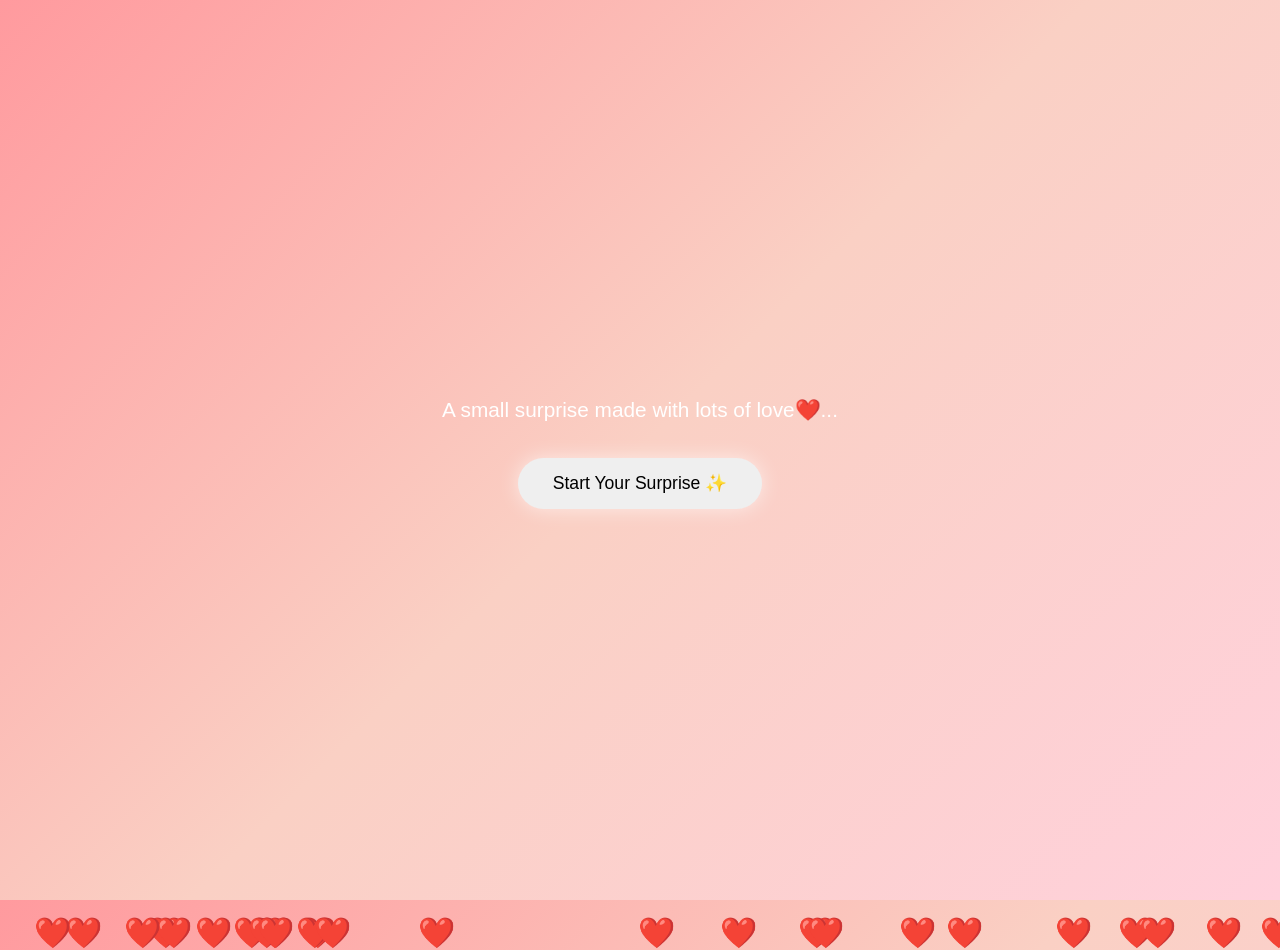
<file: index.html>
<!DOCTYPE html>
<html lang="en">

<head>
    <meta charset="UTF-8">
    <meta name="viewport" content="width=device-width, initial-scale=1.0">
    <title>Happy Birthday Priya ❤️</title>

    <link rel="stylesheet" href="css/style.css">
</head>

<body>

    <div class="welcome-container welcome-page">
        <p>
            A small surprise made with lots of love❤️...
        </p>
        <button id="startBtn">
            Start Your Surprise ✨
        </button>
    </div>
    <script src="js/script.js"></script>
</body>

</html>
</file>
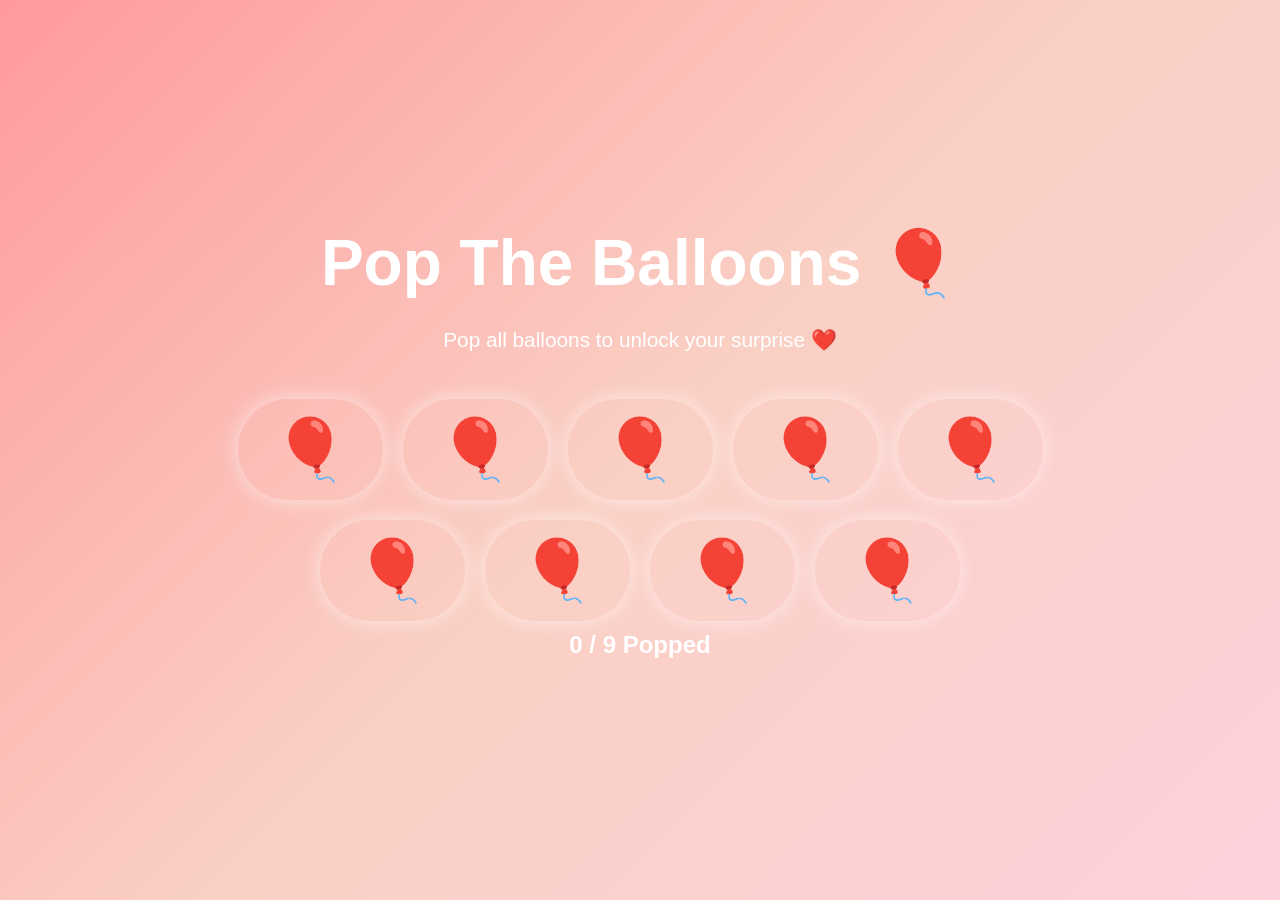
<file: balloon.html>
<!DOCTYPE html>
<html lang="en">

<head>

    <meta charset="UTF-8">

    <meta name="viewport" content="width=device-width, initial-scale=1.0">

    <title>Pop The Balloons 🎈</title>

    <link rel="stylesheet" href="css/style.css">

</head>

<body>

    <div class="welcome-container">

        <h1>Pop The Balloons 🎈</h1>

        <p>
            Pop all balloons to unlock your surprise ❤️
        </p>

        <div id="balloonArea"></div>

        <h2 id="count">
            0 / 9 Popped
        </h2>

    </div>

    <script src="js/balloon.js"></script>

</body>

</html>
</file>
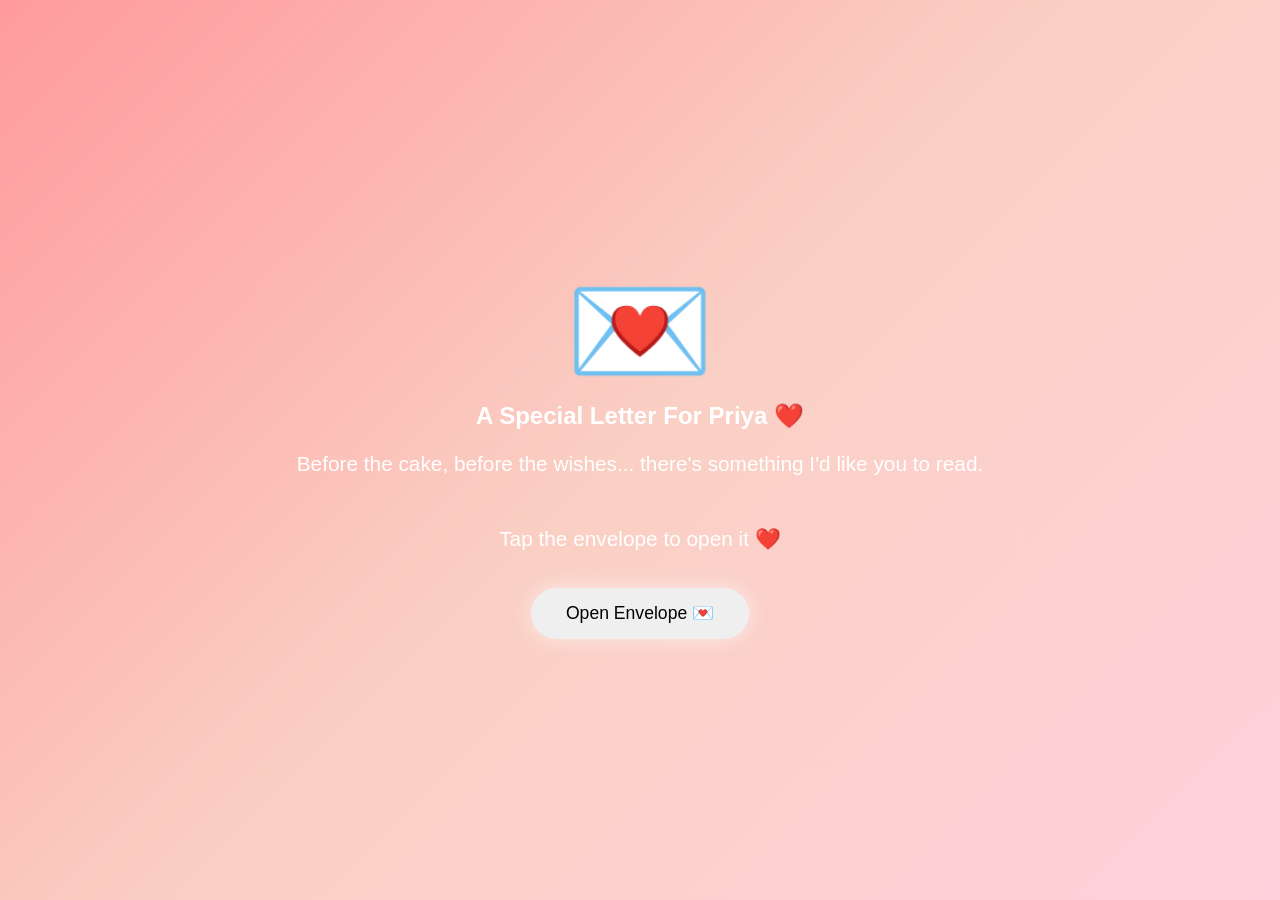
<file: envelope.html>
<!DOCTYPE html>
<html lang="en">
<head>

    <meta charset="UTF-8">

    <meta name="viewport"
          content="width=device-width, initial-scale=1.0">

    <title>A Letter For Priya ❤️</title>

    <link rel="stylesheet" href="css/style.css">

</head>
<body>

<div class="welcome-container">

    <div style="font-size:120px;">
        💌
    </div>

    <h2>A Special Letter For Priya ❤️</h2>

    <p>
        Before the cake, before the wishes...
        there's something I'd like you to read.
        <br><br>
        Tap the envelope to open it ❤️
    </p>

    <button id="openLetterBtn">
        Open Envelope 💌
    </button>

</div>

<script>

const openLetterBtn =
    document.getElementById("openLetterBtn");

if (openLetterBtn) {

    openLetterBtn.addEventListener(
        "click",
        function () {

            window.location.href =
                "letter.html";

        }
    );

}

</script>

</body>
</html>
</file>
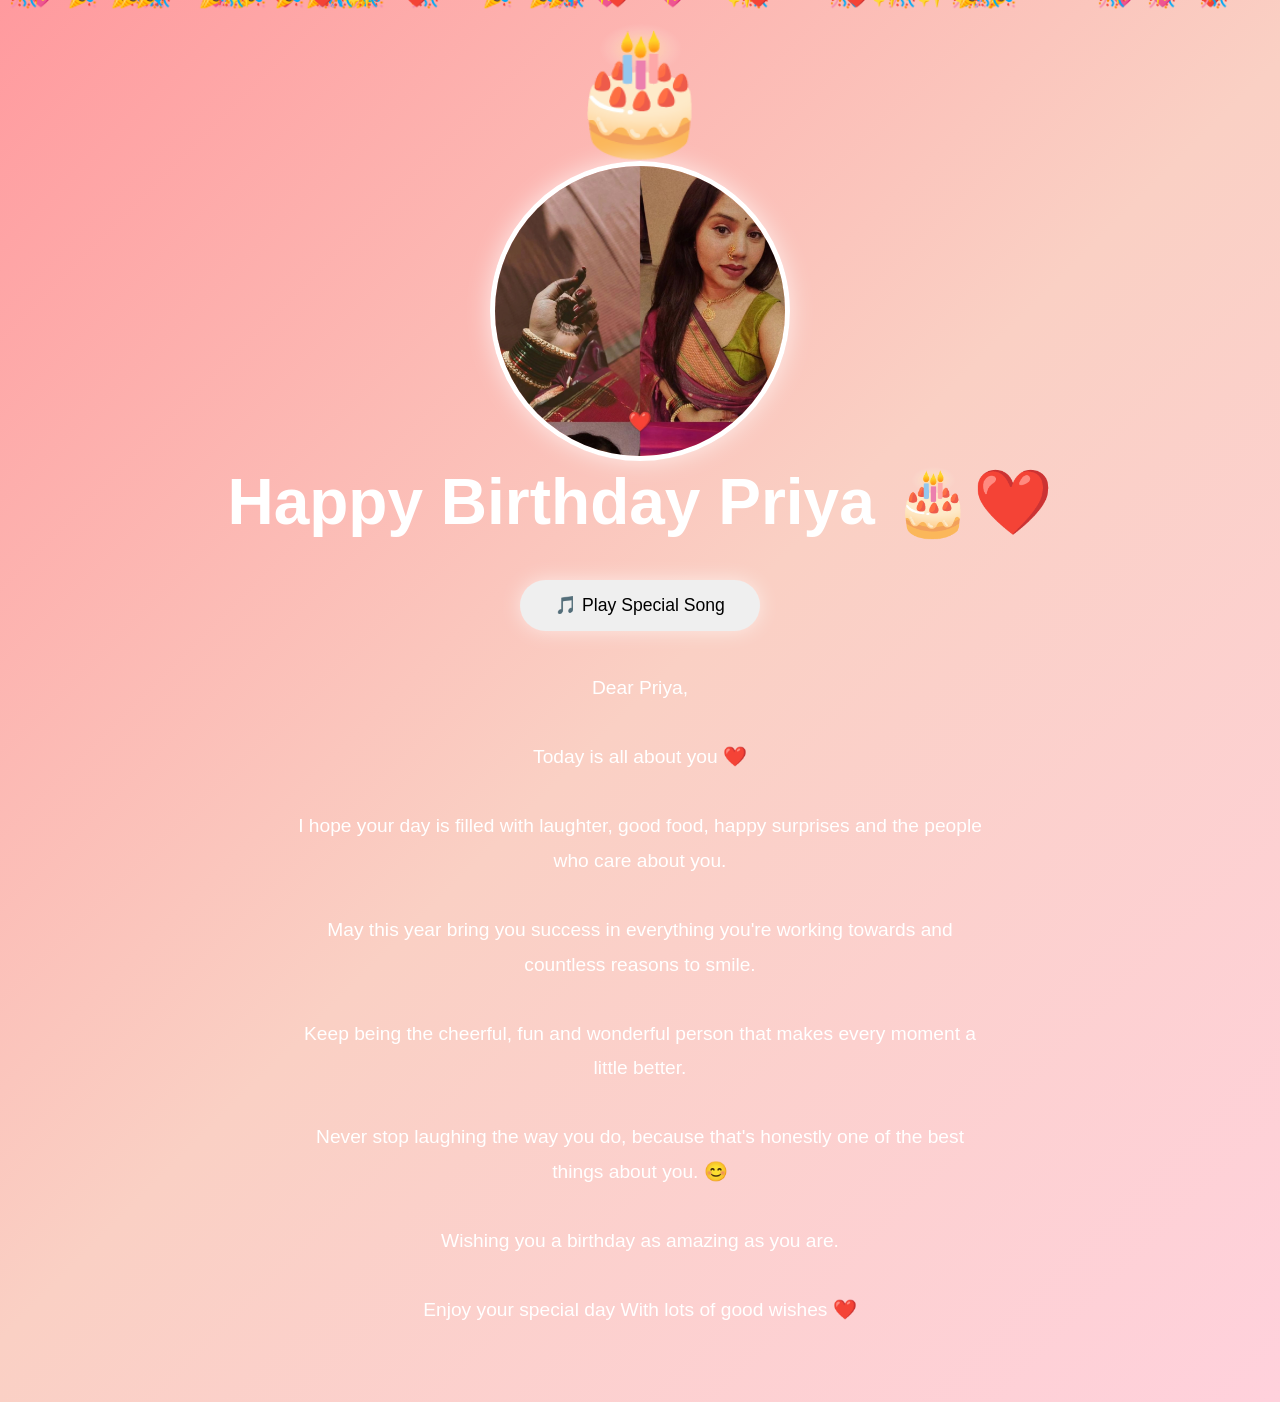
<file: final.html>
<!DOCTYPE html>

<html lang="en">
<head>
<meta charset="UTF-8">

<meta name="viewport"
      content="width=device-width, initial-scale=1.0">

<title>Happy Birthday Priya ❤️</title>

<link rel="stylesheet" href="css/style.css">

<style>

    .cake{
        font-size:120px;
        animation:bounce 2s infinite;
    }

 .birthday-photo{
    width:300px;
    height:300px;
    object-fit:cover;
    object-position:center top;
    border-radius:50%;
    border:5px solid white;
    box-shadow:0 0 25px rgba(255,255,255,0.7);
}

    .final-message{
        max-width:700px;
        margin:20px auto;
        line-height:1.8;
        color:white;
        font-size:1.2rem;
    }

    .confetti{
        position:fixed;
        top:-20px;
        font-size:25px;
        animation:fall linear infinite;
        z-index:1;
        pointer-events:none;
    }

    #playMusicBtn{
        margin-top:20px;
        margin-bottom:20px;
    }

    @keyframes fall{

        from{
            transform:translateY(-20px);
        }

        to{
            transform:translateY(110vh);
        }

    }

    @keyframes bounce{

        0%,100%{
            transform:translateY(0);
        }

        50%{
            transform:translateY(-20px);
        }

    }

</style>

</head>
<body>

<audio id="birthdayMusic" loop>
    <source src="music/birthday.mp3" type="audio/mpeg">
</audio>

<div class="welcome-container">
<div class="cake">🎂</div>

<img
    src="images/photo-final.jpg"
    alt="Priya"
    class="birthday-photo">

<h1>Happy Birthday Priya 🎂❤️</h1>
<button id="playMusicBtn">
    🎵 Play Special Song
</button>
<div class="final-message">
    Dear Priya,
    <br><br>
    Today is all about you ❤️
    <br><br>
    I hope your day is filled with laughter,
    good food, happy surprises and the people
    who care about you.
    <br><br>
    May this year bring you success in everything
    you're working towards and countless reasons
    to smile.
    <br><br>
    Keep being the cheerful, fun and wonderful
    person that makes every moment a little better.
    <br><br>
    Never stop laughing the way you do,
    because that's honestly one of the best things about you. 😊
    <br><br>
    Wishing you a birthday as amazing as you are.
    <br><br>
    Enjoy your special day
    With lots of good wishes ❤️
    <br><br>
</div>

</div>

<script>

const emojis = ["🎉","🎊","✨","💖","❤️"];

for(let i = 0; i < 60; i++){

    const confetti = document.createElement("div");

    confetti.className = "confetti";

    confetti.innerHTML =
        emojis[Math.floor(Math.random() * emojis.length)];

    confetti.style.left =
        Math.random() * 100 + "%";

    confetti.style.animationDuration =
        (3 + Math.random() * 5) + "s";

    confetti.style.animationDelay =
        Math.random() * 5 + "s";

    document.body.appendChild(confetti);

}

document
.getElementById("playMusicBtn")
.addEventListener("click", function(){

    document
        .getElementById("birthdayMusic")
        .play();

    this.style.display = "none";

});

</script>

</body>
</html>
</file>
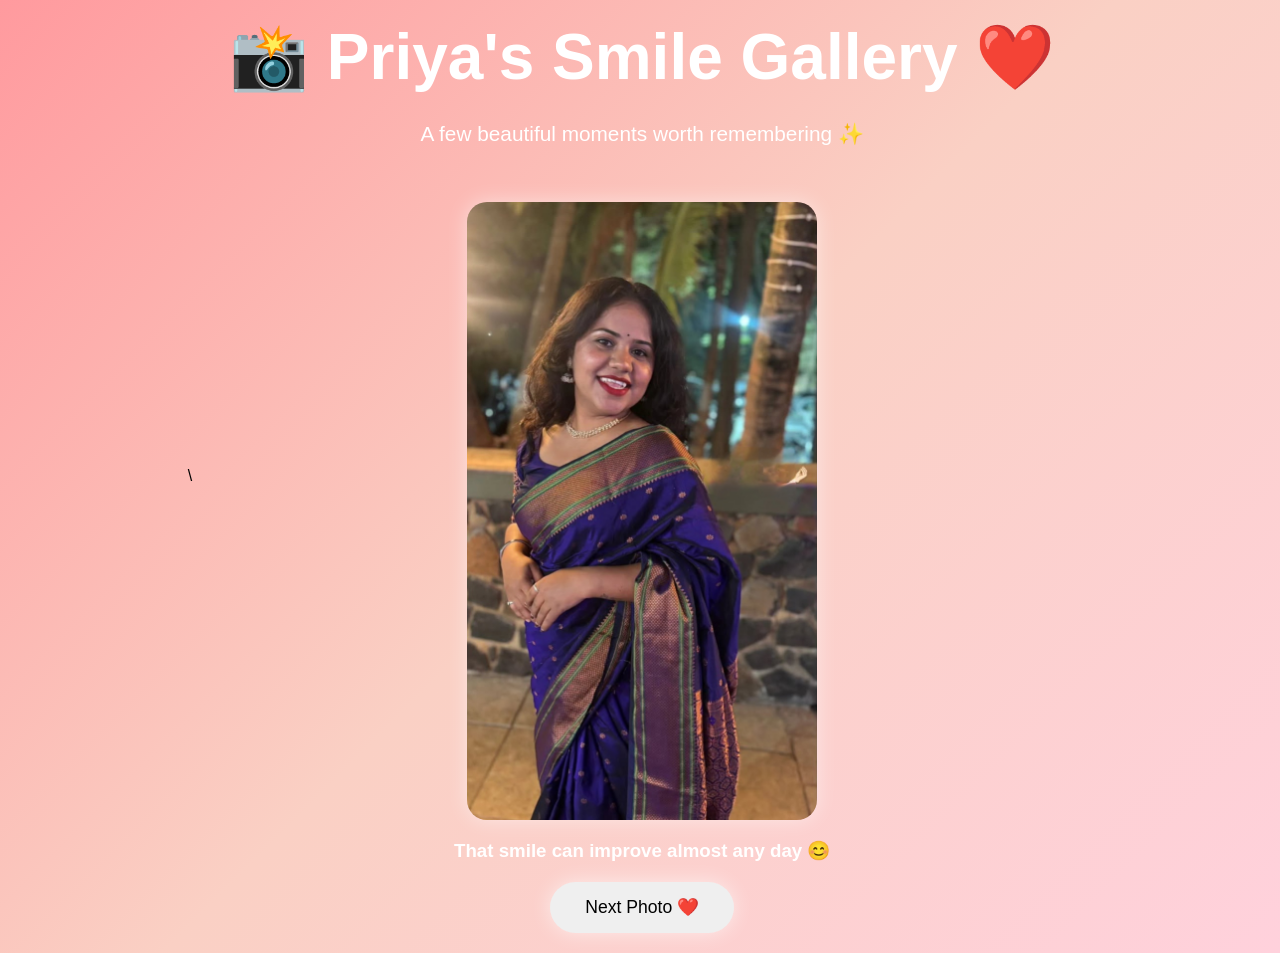
<file: gallery.html>
\<!DOCTYPE html>
<html lang="en">
<head>

    <meta charset="UTF-8">

    <meta name="viewport"
          content="width=device-width, initial-scale=1.0">

    <title>Priya's Smile Gallery ❤️</title>

    <link rel="stylesheet" href="css/style.css">

    <style>

        .gallery-image{
            width:350px;
            max-width:90%;
            border-radius:20px;
            box-shadow:0 0 20px rgba(255,255,255,0.5);
            margin-top:20px;
            transition:0.4s ease;
        }

        #caption{
            color:white;
            margin-top:20px;
            margin-bottom:20px;
        }

    </style>

</head>
<body>

<div class="welcome-container">

    <h1>📸 Priya's Smile Gallery ❤️</h1>

    <p>
        A few beautiful moments worth remembering ✨
    </p>

    <img
        id="memoryImage"
        class="gallery-image"
       src="images/photo1.jpg"
        alt="Priya">

    <h3 id="caption">
        That smile can improve almost any day 😊
    </h3>

    <button id="nextPhotoBtn">
        Next Photo ❤️
    </button>

</div>

<script>

const photos = [
    "images/photo1.jpg",
    "images/photo2.jpg",
    "images/photo3.jpg",
    "images/photo4.jpg"
];

const captions = [
    "That smile can improve almost any day 😊",
    "Always carrying her own sunshine ✨",
    "The smile that usually arrives before the joke 😄❤️",
    "Looking elegant... and probably planning some mischief 😄 🌸"
];

let index = 0;

const image =
    document.getElementById("memoryImage");

const caption =
    document.getElementById("caption");

document
.getElementById("nextPhotoBtn")
.addEventListener("click", function(){

    index++;

    if(index >= photos.length){

        window.location.href =
            "reasons.html";

        return;
    }

    image.style.opacity = "0";

    setTimeout(function(){

        image.src = photos[index];

        caption.innerHTML =
            captions[index];

        image.style.opacity = "1";

    }, 250);

});

</script>

</body>
</html>
</file>
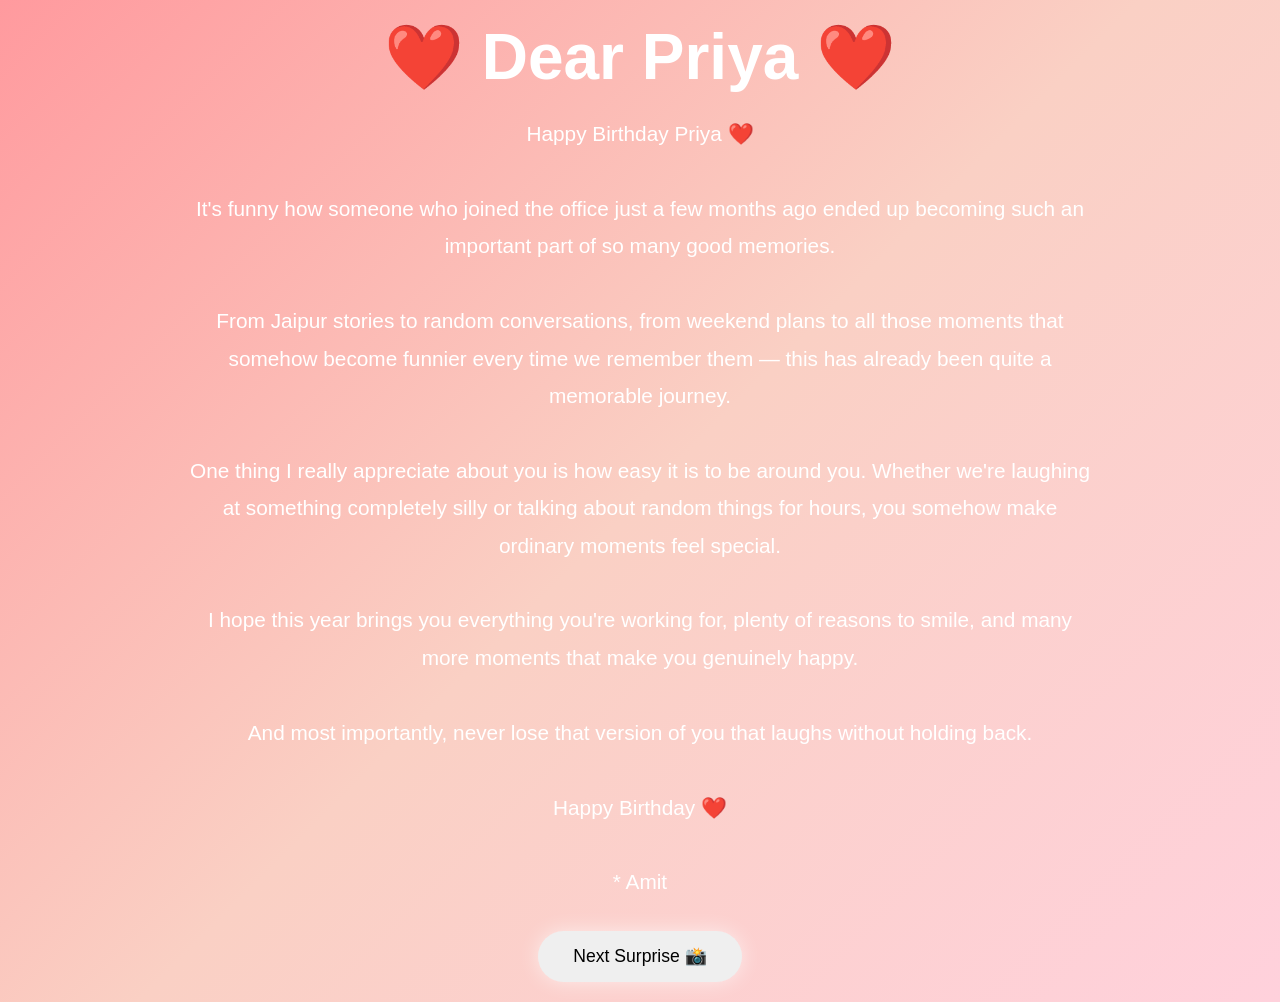
<file: letter.html>
<!DOCTYPE html>
<html lang="en">
<head>

    <meta charset="UTF-8">

    <meta name="viewport"
          content="width=device-width, initial-scale=1.0">

    <title>Letter For Priya ❤️</title>

    <link rel="stylesheet" href="css/style.css">

</head>
<body>

<div class="welcome-container">

    <h1>❤️ Dear Priya ❤️</h1>

    <p>

Happy Birthday Priya ❤️

<br><br>

It's funny how someone who joined the office just a few months ago ended up becoming such an important part of so many good memories.

<br><br>

From Jaipur stories to random conversations, from weekend plans to all those moments that somehow become funnier every time we remember them — this has already been quite a memorable journey.

<br><br>

One thing I really appreciate about you is how easy it is to be around you. Whether we're laughing at something completely silly or talking about random things for hours, you somehow make ordinary moments feel special.

<br><br>

I hope this year brings you everything you're working for, plenty of reasons to smile, and many more moments that make you genuinely happy.

<br><br>

And most importantly, never lose that version of you that laughs without holding back.

<br><br>

Happy Birthday ❤️

<br><br>

* Amit

</p>


    <button onclick="window.location.href='gallery.html'">
        Next Surprise 📸
    </button>

</div>

</body>
</html>
</file>
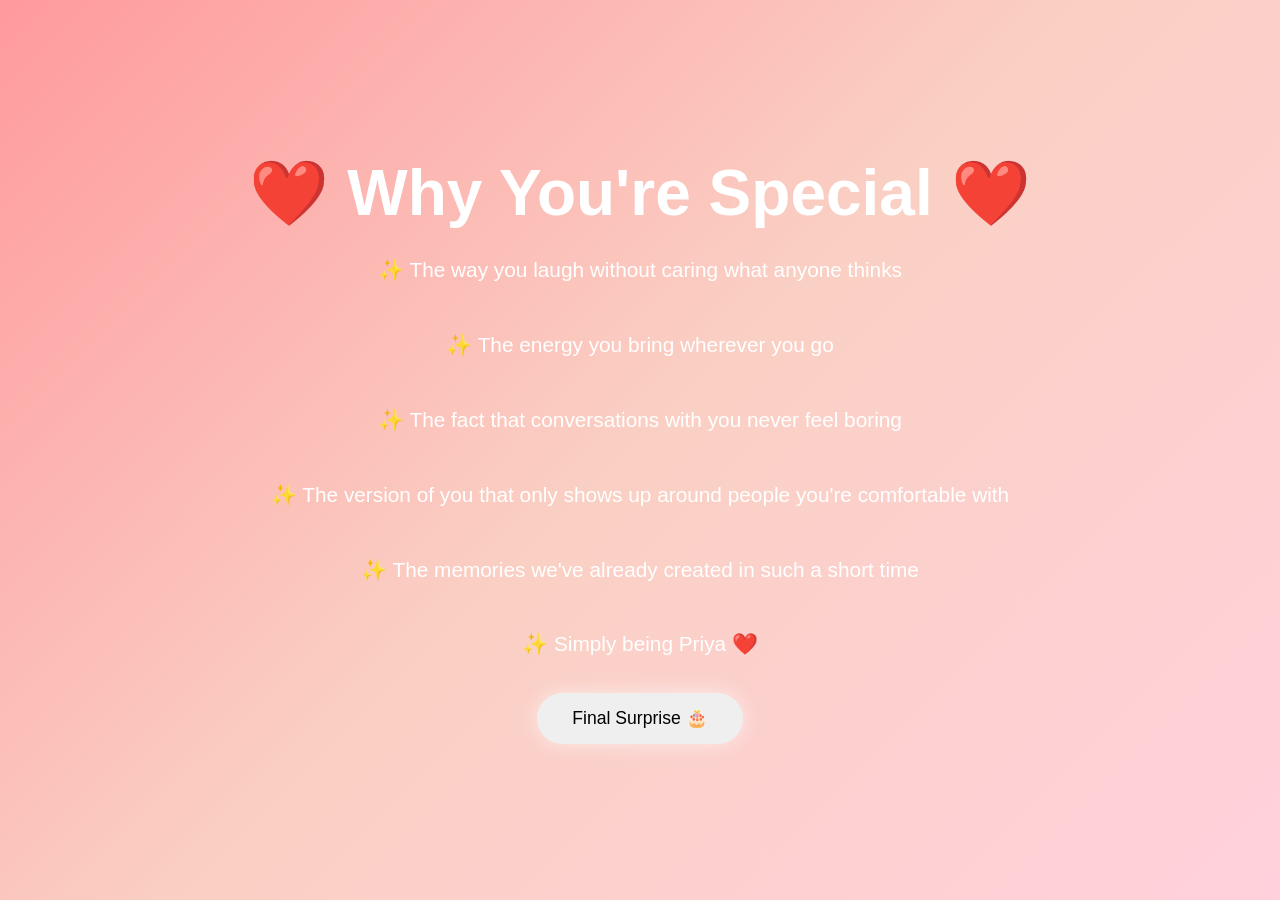
<file: reasons.html>
<!DOCTYPE html>
<html lang="en">
<head>

    <meta charset="UTF-8">

    <meta name="viewport"
          content="width=device-width, initial-scale=1.0">

    <title>Why You're Special ❤️</title>

    <link rel="stylesheet" href="css/style.css">

</head>
<body>

<div class="welcome-container">

    <h1>❤️ Why You're Special ❤️</h1>

   <p>

✨ The way you laugh without caring what anyone thinks

<br><br>

✨ The energy you bring wherever you go

<br><br>

✨ The fact that conversations with you never feel boring

<br><br>

✨ The version of you that only shows up around people you're comfortable with

<br><br>

✨ The memories we've already created in such a short time

<br><br>

✨ Simply being Priya ❤️

</p>


    <button onclick="window.location.href='final.html'">
        Final Surprise 🎂
    </button>

</div>

</body>
</html>
</file>
<file: css/style.css>
*{
    margin:0;
    padding:0;
    box-sizing:border-box;
}

body{

    min-height:100vh;

    display:flex;
    justify-content:center;
    align-items:center;

    background:linear-gradient(
        135deg,
        #ff9a9e,
        #fad0c4,
        #ffd1dc
    );

    font-family:Arial, sans-serif;

    padding:20px;

    overflow-x:hidden;
}

.welcome-container{

    text-align:center;

    animation:fadeIn 2s ease;

    z-index:2;

    width:100%;

    max-width:900px;
}

h1{

    color:white;

    font-size:4rem;

    margin-bottom:20px;

    animation:floatText 3s infinite ease-in-out;
}

h2,
h3{

    color:white;

    margin-bottom:15px;
}

p{

    color:white;

    font-size:1.3rem;

    line-height:1.8;

    margin-bottom:30px;
}

button{

    padding:15px 35px;

    border:none;

    border-radius:50px;

    font-size:1.1rem;

    cursor:pointer;

    transition:0.3s;

    box-shadow:0 0 20px rgba(255,255,255,0.6);
}

button:hover{

    transform:scale(1.05);
}

.heart{

    position:absolute;

    bottom:-50px;

    color:white;

    font-size:30px;

    animation:rise 10s linear infinite;

    pointer-events:none;
}

@keyframes rise{

    from{

        transform:translateY(0);

        opacity:1;
    }

    to{

        transform:translateY(-110vh);

        opacity:0;
    }
}

@keyframes fadeIn{

    from{
        opacity:0;
    }

    to{
        opacity:1;
    }
}

@keyframes floatText{

    0%,100%{
        transform:translateY(0);
    }

    50%{
        transform:translateY(-10px);
    }
}

/* Mobile */

@media (max-width:768px){

    h1{

        font-size:2.2rem;
    }

    p{

        font-size:1rem;
    }

    button{

        width:100%;

        max-width:320px;
    }

}
</file>
